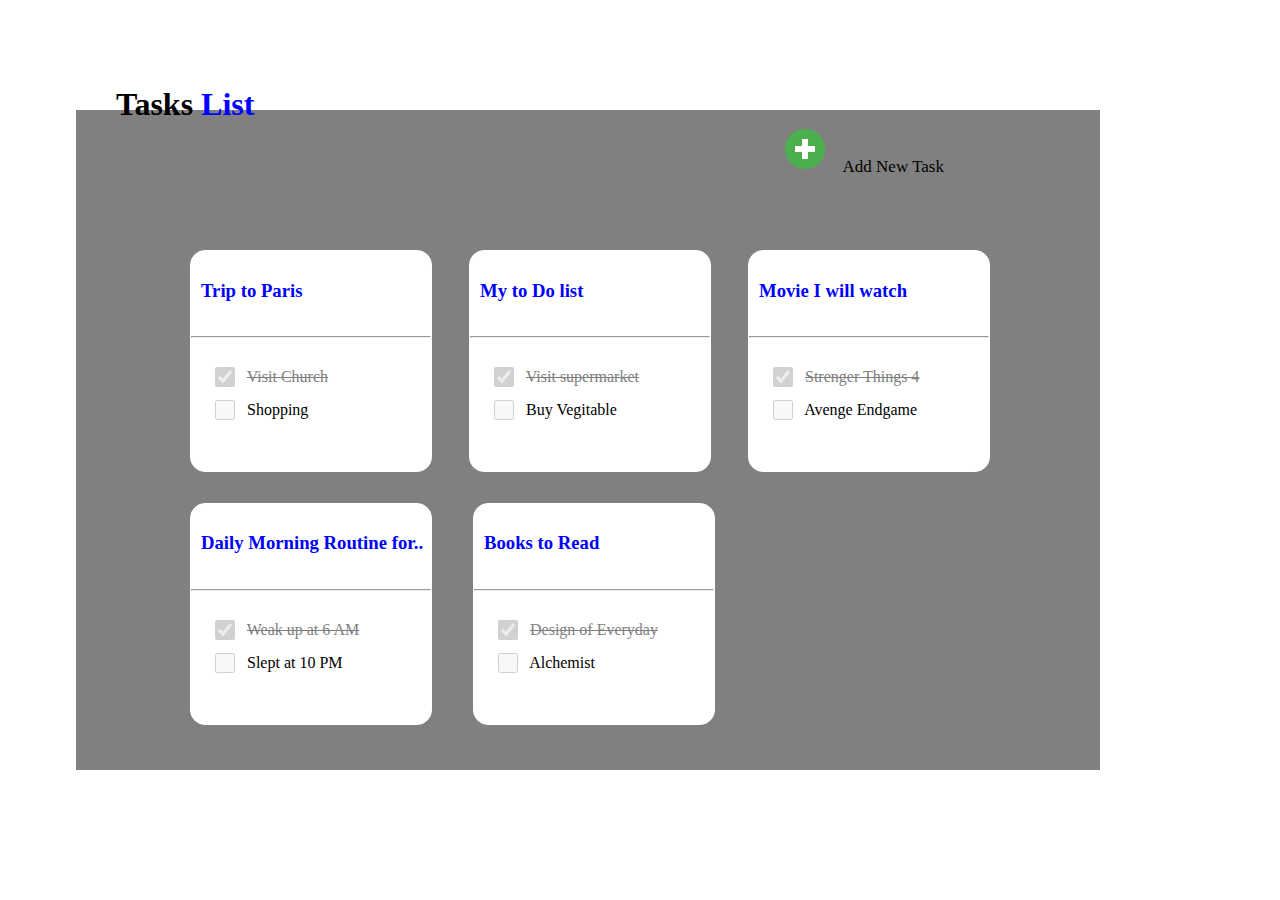
<file: index.html>
<!DOCTYPE html>
<html lang="en">
<head>
    <meta charset="UTF-8">
    <meta http-equiv="X-UA-Compatible" content="IE=edge">
    <meta name="viewport" content="width=device-width, initial-scale=1.0">
    <title>Document</title>
    <link rel="stylesheet" href="front.css">
    <link rel="stylesheet" href="https://cdnjs.cloudflare.com/ajax/libs/font-awesome/4.7.0/css/font-awesome.min.css">
</head>
<body>
    <div class="container">
        <div class="containera">
            <h1 class="container1">Tasks <span class="container2">List</span></h1>
        </div>

        <div class="container3">
            <a href="blure_task.html">
            <img src="plus.png" alt="plus"></a>
            <div class="container4">
                <a href="blure_task.html" class="paris">
                <p style="color: black;">Add New Task</p></a>
            </div>
        </div>

        <div class="parent">
            <div class="child1">
                <h3><a href="blure_task.html" class="paris">
                <span class="child1a">
                    Trip to Paris</span>
                </h3></a><br>
                <hr><br>
                <form>
                    <input type="checkbox" checked="checked" disabled class="child11">
                    <label for="Visit Church" class="child12">Visit Church
                    </label>
                    <br>
                    <input type="checkbox" value="Shopping" disabled class="child11">
                    <label for="Shopping" class="child13">Shopping
                    </label>
                </form>
            </div>

            <div class="child2">
                <h3>
                    <span class="child1a">
                    My to Do list</span>
                </h3><br>
                <hr><br>
                <form>
                    <input type="checkbox" value="Visit supermarket" disabled class="child11" checked>
                    <label for="Visit supermarket" class="child12">Visit supermarket
                    </label>
                    <br>
                    <input type="checkbox" value="Buy Vegitable" disabled class="child11">
                    <label for="Buy Vegitable" class="child13">Buy Vegitable
                    </label>
                </form>
            </div>

            <div class="child3">
                <h3>
                    <span class="child1a">
                    Movie I will watch</span>
                </h3><br>
                <hr><br>
                <form>
                    <input type="checkbox" value="Strenger Things 4" disabled class="child11" checked>
                    <label for="Strenger Things 4" class="child12">Strenger Things 4
                    </label>
                    <br>
                    <input type="checkbox" value="Avenge Endgame" disabled class="child11">
                    <label for="Avenge Endgame" class="child13">Avenge Endgame
                    </label>
                </form>
            </div>

            <div class="child4">
                <h3><span class="child1a">
                    Daily Morning Routine for..</span>
                </h3><br>
                <hr><br>
                <form>
                    <input type="checkbox" value="Weak up at 6 AM" disabled class="child11" checked>
                    <label for="Weak up at 6 AM" class="child12">Weak up at 6 AM
                    </label>
                    <br>
                    <input type="checkbox" value="Slept at 10 PM" disabled class="child11">
                    <label for="Slept at 10 PM" class="child13">Slept at 10 PM
                    </label>
                </form>
            </div>

            <div class="child5">
                <h3><span class="child1a">
                    Books to Read</span>
                </h3><br>
                <hr><br>
                <form>
                    <input type="checkbox" value="Design of Everyday" disabled class="child11" checked>
                    <label for="Design of Everyday" class="child12">Design of Everyday
                    </label>
                    <br>
                    <input type="checkbox" value="Alchemist" disabled class="child11">
                    <label for="Alchemist" class="child13">Alchemist
                    </label>
                </form>
            </div>

        </div>

    </div>
</body>
</html>
</file>
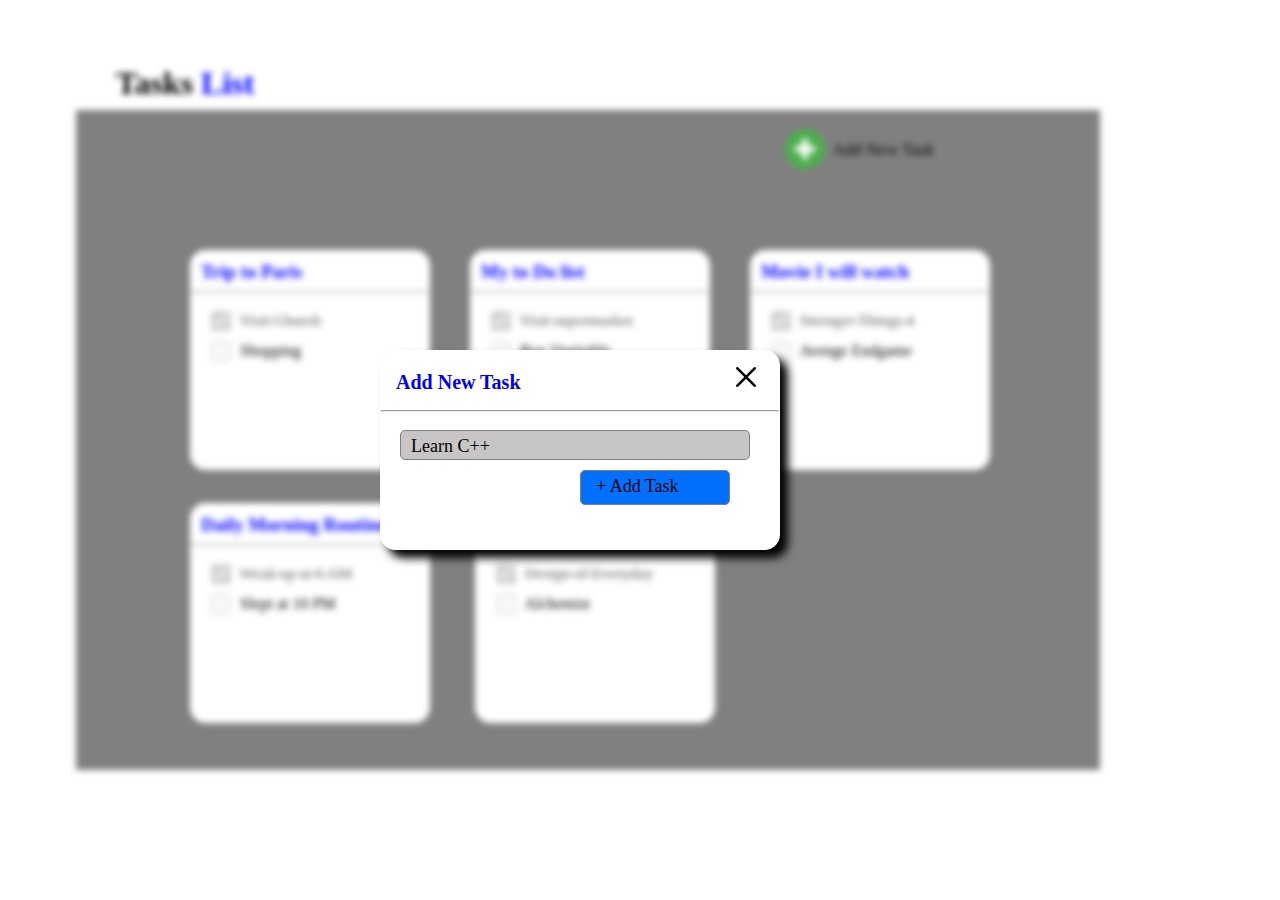
<file: blure_task.html>
<!DOCTYPE html>
<html lang="en">
<head>
    <meta charset="UTF-8">
    <meta http-equiv="X-UA-Compatible" content="IE=edge">
    <meta name="viewport" content="width=device-width, initial-scale=1.0">
    <title>Document</title>
    <link rel="stylesheet" href="blure_task.css">
    <link rel="stylesheet" href="https://cdnjs.cloudflare.com/ajax/libs/font-awesome/4.7.0/css/font-awesome.min.css">
</head>
<body>
    <div class="container">
        <div class="containera">
            <h1 class="container1">Tasks <span class="container2">List</span></h1>
        </div>

        <div class="container3">
            <a href="blure_task.html" class="paris">
            <img src="plus.png" alt="plus"></a>
            <div class="container4">
                <p>Add New Task</p>
            </div>
        </div>

        <div class="parent">
            <div class="child1">
                <h3>
                    <span class="child1a">
                    Trip to Paris</span>
                </h3><br>
                <hr><br>
                <form>
                    <a href="blure_task.html" class="paris">
                    <input type="checkbox" checked="checked" disabled class="child11"></a>
                    <label for="Visit Church" class="child12">Visit Church
                    </label>
                    <br>
                    <input type="checkbox" value="Shopping" disabled class="child11">
                    <label for="Shopping" class="child13">Shopping
                    </label>
                </form>
            </div>

            <div class="child2">
                <h3>
                    <span class="child1a">
                    My to Do list</span>
                </h3><br>
                <hr><br>
                <form>
                    <input type="checkbox" value="Visit supermarket" disabled class="child11" checked>
                    <label for="Visit supermarket" class="child12">Visit supermarket
                    </label>
                    <br>
                    <input type="checkbox" value="Buy Vegitable" disabled class="child11">
                    <label for="Buy Vegitable" class="child13">Buy Vegitable
                    </label>
                </form>
            </div>

            <div class="child3">
                <h3>
                    <span class="child1a">
                    Movie I will watch</span>
                </h3><br>
                <hr><br>
                <form>
                    <input type="checkbox" value="Strenger Things 4" disabled class="child11" checked>
                    <label for="Strenger Things 4" class="child12">Strenger Things 4
                    </label>
                    <br>
                    <input type="checkbox" value="Avenge Endgame" disabled class="child11">
                    <label for="Avenge Endgame" class="child13">Avenge Endgame
                    </label>
                </form>
            </div>

            <div class="child4">
                <h3><span class="child1a">
                    Daily Morning Routine for..</span>
                </h3><br>
                <hr><br>
                <form>
                    <input type="checkbox" value="Weak up at 6 AM" disabled class="child11" checked>
                    <label for="Weak up at 6 AM" class="child12">Weak up at 6 AM
                    </label>
                    <br>
                    <input type="checkbox" value="Slept at 10 PM" disabled class="child11">
                    <label for="Slept at 10 PM" class="child13">Slept at 10 PM
                    </label>
                </form>
            </div>

            <div class="child5">
                <h3><span class="child1a">
                    Books to Read</span>
                </h3><br>
                <hr><br>
                <form>
                    <input type="checkbox" value="Design of Everyday" disabled class="child11" checked>
                    <label for="Design of Everyday" class="child12">Design of Everyday
                    </label>
                    <br>
                    <input type="checkbox" value="Alchemist" disabled class="child11">
                    <label for="Alchemist" class="child13">Alchemist
                    </label>
                </form>
            </div>

        </div>

    </div>

    <!-- Blure screen -->

    <div class="containercha">
        <div class="containera123">
            <a href="task_back.html" class="paris">
            <h3><span class="container124">
                Add New Task</span>
            </h3></a><br>
            <br>
            <hr>
            <a href="Task_item.css" class="paris">
            <img src="cancel.png" alt="cancel" class="container158"></a>
        </div>
        <div class="child1111">
            <p> <span class="pin11">Learn C++ </span></p>
        </div>
        <div class="child2222">
            <p><span class="pin222"> + Add Task </span></p>
        </div>
    </div>
</body>
</html>
</file>
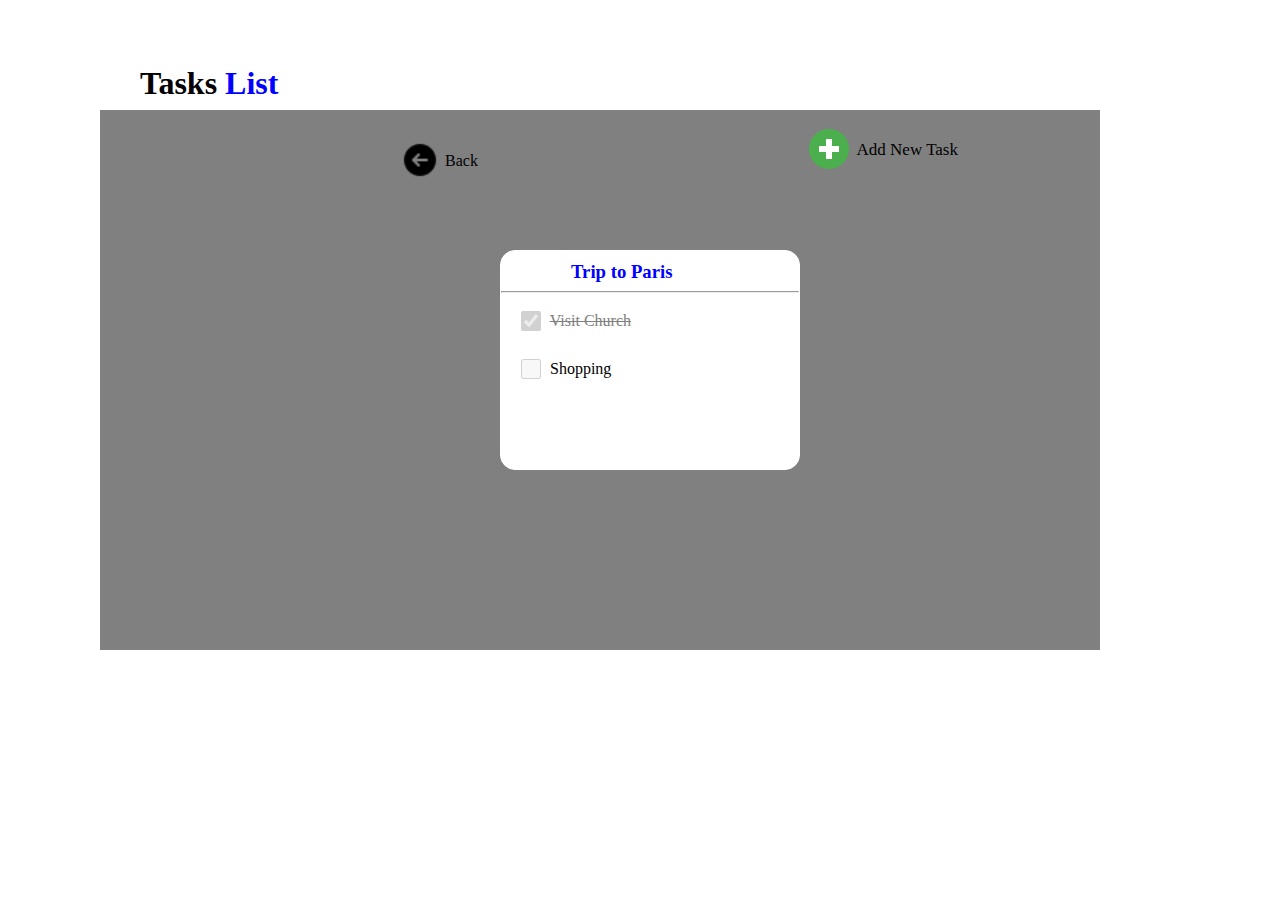
<file: task_back.html>
<!DOCTYPE html>
<html lang="en">
<head>
    <meta charset="UTF-8">
    <meta http-equiv="X-UA-Compatible" content="IE=edge">
    <meta name="viewport" content="width=device-width, initial-scale=1.0">
    <title>Document</title>
    <link rel="stylesheet" href="task_back.css">
    <link rel="stylesheet" href="https://cdnjs.cloudflare.com/ajax/libs/font-awesome/4.7.0/css/font-awesome.min.css">
</head>
<body>
    <div class="container">
        <div class="containera">
            <h1 class="container1">Tasks <span class="container2">List</span></h1>
        </div>

        <div class="container3">
            <a href="Task_item.html" class="paris">
            <img src="plus.png" alt="plus"></a>
            <div class="container4">
                <p>Add New Task</p>
            </div>
            <div class="container5">
                <a href="task_back.css" class="paris">
                <img src="back.png" alt="back" class="container51"></a>
            </div>
            <div class="container6">
                <p>Back</p>
            </div>
        </div>
        <div class="container7">
            <div class="container71">
                <a href="Task_item.html" class="paris">
                <h3><span class="child1a">
                    Trip to Paris</span>
                </h3></a><br>
                <hr><br>
                <form>
                    <input type="checkbox" checked="checked" disabled class="child11">
                    <label for="Visit Church" class="child12">Visit Church
                    </label>
                    <br>
                    <br>
                    <input type="checkbox" disabled value="Shopping" class="child11">
                    <label for="Shopping" class="child13">Shopping
                    </label>
                </form>
            </div>
        </div>
    </div>

</body>
</html>
</file>
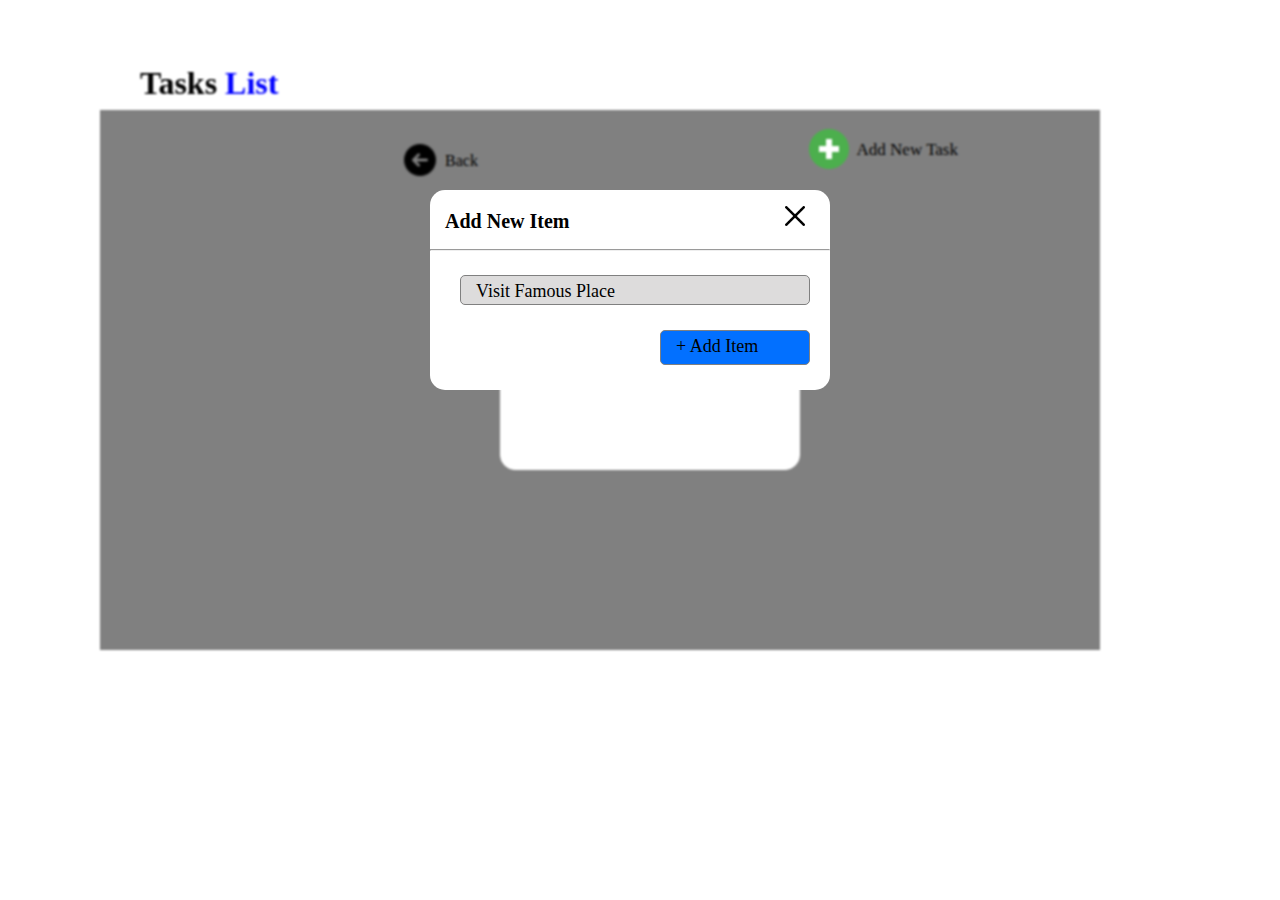
<file: Task_item.html>
<!DOCTYPE html>
<html lang="en">
<head>
    <meta charset="UTF-8">
    <meta http-equiv="X-UA-Compatible" content="IE=edge">
    <meta name="viewport" content="width=device-width, initial-scale=1.0">
    <title>Document</title>
    <link rel="stylesheet" href="Task_item.css">
    <link rel="stylesheet" href="https://cdnjs.cloudflare.com/ajax/libs/font-awesome/4.7.0/css/font-awesome.min.css">
</head>
<body>
    <div class="container">
        <div class="containera">
            <h1 class="container1">Tasks <span class="container2">List</span></h1>
        </div>

        <div class="container3">
            <img src="plus.png" alt="plus">
            <div class="container4">
                <p>Add New Task</p>
            </div>
            <div class="container5">
                <a href="Task_item.css" class="paris">
                <img src="back.png" alt="back" class="container51"></a>
            </div>
            <div class="container6">
                <p>Back</p>
            </div>
        </div>
        <div class="container7">
            <div class="container71">
                <h3>
                    <span class="child1a">
                    Trip to Paris</span>
                </h3><br>
                <hr><br>
                <form>
                    <input type="checkbox" checked="checked" disabled class="child11">
                    <label for="Visit Church" class="child12">Visit Church
                    </label>
                    <br>
                    <br>
                    <input type="checkbox" disabled value="Shopping" class="child11">
                    <label for="Shopping" class="child13">Shopping
                    </label>
                </form>
            </div>
        </div>
    </div>
    


    <div class="container98">
        <div class="container198">
            <h3><span class="child346">
                Add New Item</span>
            </h3><br>
            <br>
            <hr>
            <a href="Task_item.css" class="paris">
            <img src="cancel.png" alt="cancel" class="container1500"></a>
            <div class="child112">
                <p><span class="child445">Visit Famous Place </span></p>
            </div>
            <div class="child220">
                <p><span class="child510"> + Add Item </span></p>
            </div>
        </div>
    </div>


</body>
</html>
</file>
<file: front.css>
{
    margin: 0;
    padding: 0;
    box-sizing: border-box;
}
.container{
    border: 0px solid grey;
    width: 80%;
    height: 45em;
    background-color: grey;
    position: absolute;
    top: 50px;
    right: 180px;
}
.containera{
    border: 0px solid white;
    height: 60px;
    width: 100%;
    background-color: white;
    align-items: center;
    position: absolute;
    top: 0px;
}
.container1{
    position: relative;
    left: 40px;
    top: 15px;
    font-weight: 100px;
}
.container2{
    color: blue;
}
.container3{
    border: 0px solid #ddd;
    border-radius: 4px;
    padding: 5px;
    width: 150px;
    position: relative;
    top: 70px;
    left: 700px;
}
.container4{
    position: absolute;
    top: 20px;
    right: -8px;
    font-size: 17px;
    font-weight: 500px;
}
.parent{
    border: 0px solid blue;
    border-radius: 20px;
    height: 500px;
    width: 800px;
    display: flex;
    flex-wrap: wrap;
    justify-content: space-between;
    position: absolute;
    top: 200px;
    right: 110px;
    gap: 5px;
}
.child1{
    border: 1px solid white;
    height: 220px;
    width: 30%;
    background-color: white;
    border-radius: 15px;
    
}
.child1a{
    color: blue;
    position: relative;
    left: 10px;
    top: 10px;
    
}
.paris{
    text-decoration: none;
}
.child11{
    /* display: block; */
    position: relative;
    padding-left: 20px;
    left: 20px;
    margin-bottom: 10px;
    user-select: none;
    cursor: pointer;
    
    font-size: 18px;
    width: 20px;
    height: 20px;
    color: grey;
}
/* .checkbox:checked:after{
    background-color:green;
} */
.child12{
    text-decoration: line-through;
    position: relative;
    left: 25px;
    top: -5px;
    color: grey;
}
.child13{
    text-decoration: none;
    position: relative;
    left: 25px;
    top: -5px;
}
.child1:hover{
    box-shadow: 10px 10px 10px 5px black;
}
.child2{
    border: 1px solid white;
    height: 220px;
    width: 30%;
    background-color: white;
    border-radius: 15px;
}
.child2:hover{
    box-shadow: 10px 10px 10px 5px black;
}
.child3{
    border: 1px solid white;
    background-color: white;
    height: 220px;
    width: 30%;
    border-radius: 15px;
}
.child3:hover{
    box-shadow: 10px 10px 10px 5px black;
}
.child4{
    border: 1px solid white;
    background-color: white;
    height: 220px;
    width: 30%;
    border-radius: 15px;
}
.child4:hover{
    box-shadow: 10px 10px 10px 5px black;
}
.child5{
    border: 1px solid white;
    background-color: white;
    height: 220px;
    width: 30%;
    position: relative;
    right: 275px;
    border-radius: 15px;
}
.child5:hover{
    box-shadow: 10px 10px 10px 5px black;
}
</file>
<file: blure_task.css>
*{
    margin: 0;
    padding: 0;
    box-sizing: border-box;
}
/* .boss{
    border: 5px solid black;
    width: 800px;
    height: 500px;
    overflow: hidden;
} */
.paris{
    text-decoration: none;
}
.container{
    border: 0px solid grey;
    width: 80%;
    height: 45em;
    background-color: grey;
    position: absolute;
    top: 50px;
    right: 180px;
    filter: blur(3px);
}
.containera{
    border: 0px solid white;
    height: 60px;
    width: 100%;
    background-color: white;
    align-items: center;
    position: absolute;
    top: 0px;
}
.container1{
    position: relative;
    left: 40px;
    top: 15px;
    font-weight: 100px;
}
.container2{
    color: blue;
}
.container3{
    border: 0px solid #ddd;
    border-radius: 4px;
    padding: 5px;
    width: 150px;
    position: relative;
    top: 70px;
    left: 700px;
}
.container4{
    position: absolute;
    top: 20px;
    right: -8px;
    font-size: 17px;
    font-weight: 500px;
}
.parent{
    border: 0px solid blue;
    border-radius: 20px;
    height: 500px;
    width: 800px;
    display: flex;
    flex-wrap: wrap;
    justify-content: space-between;
    position: absolute;
    top: 200px;
    right: 110px;
    gap: 5px;
}
.child1{
    border: 1px solid white;
    height: 220px;
    width: 30%;
    background-color: white;
    border-radius: 15px;
}
.child1a{
    color: blue;
    position: relative;
    left: 10px;
    top: 10px;
    
}
.child11{
    /* display: block; */
    position: relative;
    padding-left: 20px;
    left: 20px;
    margin-bottom: 10px;
    user-select: none;
    cursor: pointer;
    
    font-size: 18px;
    width: 20px;
    height: 20px;
    color: grey;
}
/* .checkbox:checked:after{
    background-color:green;
} */
.child12{
    text-decoration: line-through;
    position: relative;
    left: 25px;
    top: -5px;
    color: grey;
}
.child13{
    text-decoration: none;
    position: relative;
    left: 25px;
    top: -5px;
}
.child1:hover{
    box-shadow: 10px 10px 10px 5px black;
}
.child2{
    border: 1px solid white;
    height: 220px;
    width: 30%;
    background-color: white;
    border-radius: 15px;
}
.child2:hover{
    box-shadow: 10px 10px 10px 5px black;
}
.child3{
    border: 1px solid white;
    background-color: white;
    height: 220px;
    width: 30%;
    border-radius: 15px;
}
.child3:hover{
    box-shadow: 10px 10px 10px 5px black;
}
.child4{
    border: 1px solid white;
    background-color: white;
    height: 220px;
    width: 30%;
    border-radius: 15px;
}
.child4:hover{
    box-shadow: 10px 10px 10px 5px black;
}
.child5{
    border: 1px solid white;
    background-color: white;
    height: 220px;
    width: 30%;
    position: relative;
    right: 275px;
    border-radius: 15px;
}
.child5:hover{
    box-shadow: 10px 10px 10px 5px black;
}

.containercha{
    position: absolute;
    top: 200px;
    right: 700px;
    text-decoration: none;
}

*{
    margin: 0;
    padding: 0;
    box-sizing: border-box;
}
/* .containercha{
    border: opx solid black;
    height: 500px;
    width: 1000px;
    background-color: grey;
    position: relative;
    top: 50px;
    left: 150px;
} */
.containera123:hover{
    box-shadow: 10px 10px 10px 5px grey;
}
.containera123{
    border: 1px solid white;
    border-radius: 15px;
    height: 200px;
    width: 400px;
    box-shadow: 8px 8px 10px;
    background-color: white;
    position: relative;
    top: 150px;
    left: 200px;
}
.container124{
    font-size: 20px;
    font-weight: 100px;
    position: relative;
    top: 20px;
    left: 15px;
}
.container158{
    width: 30px;
    position: relative;
    top: -50px;
    left: 350px;
}
.child1111{
    border: 1px solid grey;
    border-radius: 5px;
    width: 350px;
    height: 30px;
    background-color: rgb(199, 197, 197);
    position: relative;
    top: 30px;
    left: 220px;
}
.pin11{
    font-size: 18px;
    font-weight: 50px;
    /* text-align: center; */
    position: relative;
    top: 5px;
    left: 10px;
}
.child2222{
    border: 1px solid grey;
    border-radius: 5px;
    width: 150px;
    height: 35px;
    background-color:  rgb(2, 112, 255);
    position: relative;
    top: 40px;
    left: 400px;
}
.pin222{
    font-size: 18px;
    font-weight: 50px;
    position: relative;
    top: 5px;
    left: 15px;
}
</file>
<file: task_back.css>
*{
    padding: 0;
    margin: 0;
    box-sizing: border-box;
}
.paris{
    text-decoration: none;
}
.container{
    border: 0px solid grey;
    width: 1000px;
    height: 600px;
    background-color: grey;
    position: absolute;
    top: 50px;
    right: 180px;
    /* filter: blur(0.8px); */
}
.containera{
    border: 0px solid white;
    height: 60px;
    width: 1345px;
    background-color: white;
    align-items: center;
    position: absolute;
    top: 0px;
}
.container1{
    position: relative;
    left: 40px;
    top: 15px;
    font-weight: 100px;
}
.container2{
    color: blue;
}
.container3{
    border: 0px solid #ddd;
    border-radius: 4px;
    padding: 5px;
    width: 150px;
    position: relative;
    top: 70px;
    left: 700px;
}
.container4{
    position: absolute;
    top: 20px;
    right: -8px;
    font-size: 17px;
    font-weight: 500px;
}
.container5{
    position: absolute;
    top: 20px;
    left: -400px;
}
.container51{
    width: 40px;
}
.container6{
    position: relative;
    top: -25px;
    left: -360px;
}
.container7{
    border: 0px solid blue;
    border-radius: 20px;
    height: 550px;
    width: 1000px;
    display: flex;
    flex-wrap: wrap;
    justify-content: space-between;
    position: absolute;
    top: 200px;
    left: 400px;
    gap: 5px;
    text-decoration: none;
}
.container71:hover{
    box-shadow: 10px 10px 10px 5px black;
}
.container71{
    border: 1px solid white;
    height: 220px;
    width: 30%;
    background-color: white;
    border-radius: 15px;
}
.child12{
    text-decoration: line-through;
    position: relative;
    left: 25px;
    top: -5px;
    color: grey;
}
.child13{
    text-decoration: none;
    position: relative;
    left: 25px;
    top: -5px;
}
.child11{
    /* display: block; */
    position: relative;
    padding-left: 20px;
    left: 20px;
    margin-bottom: 10px;
    user-select: none;
    cursor: pointer;
    
    font-size: 18px;
    width: 20px;
    height: 20px;
    color: grey;
    /* filter: blur(0.child12); */
}
.child1a{
    color: blue;
    position: relative;
    text-align: center;
    left: 70px;
    top: 10px;
    
}
</file>
<file: Task_item.css>
*{
    padding: 0;
    margin: 0;
    box-sizing: border-box;
}
.paris{
    text-decoration: none;
}
.container{
    border: 0px solid grey;
    width: 1000px;
    height: 600px;
    background-color: grey;
    position: absolute;
    top: 50px;
    right: 180px;
    filter: blur(0.8px);
}
.containera{
    border: 0px solid white;
    height: 60px;
    width: 1345px;
    background-color: white;
    align-items: center;
    position: absolute;
    top: 0px;
}
.container1{
    position: relative;
    left: 40px;
    top: 15px;
    font-weight: 100px;
}
.container2{
    color: blue;
}
.container3{
    border: 0px solid #ddd;
    border-radius: 4px;
    padding: 5px;
    width: 150px;
    position: relative;
    top: 70px;
    left: 700px;
}
.container4{
    position: absolute;
    top: 20px;
    right: -8px;
    font-size: 17px;
    font-weight: 500px;
}
.container5{
    position: absolute;
    top: 20px;
    left: -400px;
}
.container51{
    width: 40px;
}
.container6{
    position: relative;
    top: -25px;
    left: -360px;
}
.container7{
    border: 0px solid blue;
    border-radius: 20px;
    height: 550px;
    width: 1000px;
    display: flex;
    flex-wrap: wrap;
    justify-content: space-between;
    position: absolute;
    top: 200px;
    left: 400px;
    gap: 5px;
}
.container71:hover{
    box-shadow: 10px 10px 10px 5px black;
}
.container71{
    border: 1px solid white;
    height: 220px;
    width: 30%;
    background-color: white;
    border-radius: 15px;
}
.child12{
    text-decoration: line-through;
    position: relative;
    left: 25px;
    top: -5px;
    color: grey;
}
.child13{
    text-decoration: none;
    position: relative;
    left: 25px;
    top: -5px;
}
.child11{
    /* display: block; */
    position: relative;
    padding-left: 20px;
    left: 20px;
    margin-bottom: 10px;
    user-select: none;
    cursor: pointer;
    
    font-size: 18px;
    width: 20px;
    height: 20px;
    color: grey;
    /* filter: blur(0.child12); */
}
.child1a{
    color: blue;
    position: relative;
    text-align: center;
    left: 70px;
    top: 10px;
    
}

.container98{
    position: absolute;
    top: 100px;
    right: 650px;
}

*{
    margin: 0;
    padding: 0;
    box-sizing: border-box;
}
/* .container98{
    border: 2px solid grey;
    width: 1000px;
    height: 500px;
    background-color: grey;
    position: absolute;
    top: 60px;
    right: 100px;
} */
.container198:hover{
    box-shadow: 10px 10px 10px 5px black;
}
.container198{
    border: 0px solid grey;
    border-radius: 15px;
    width: 400px;
    height: 200px;
    background-color: white;
    position: relative;
    top: 90px;
    left: 200px;
}
.child346{
    text-align: center;
    font-size: 20px;
    font-weight: 30px;
    position: relative;
    top: 20px;
    left: 15px;
}
.child112{
    border: 1px solid grey;
    border-radius: 5px;
    width: 350px;
    height: 30px;
    background-color: rgb(221, 220, 220);
    position: relative;
    top: -10px;
    left: 30px;
}
.child445{
    font-size: 18px;
    font-weight: 50px;
    position: relative;
    top: 5px;
    left: 15px;
}
.child220{
    border: 1px solid grey;
    border-radius: 5px;
    width: 150px;
    height: 35px;
    background-color:  rgb(2, 112, 255);
    position: relative;
    top: 15px;
    left: 230px;
}
.child510{
    font-size: 18px;
    font-weight: 50px;
    position: relative;
    top: 5px;
    left: 15px;
}
.container1500{
    width: 30px;
    position: relative;
    top: -50px;
    left: 350px;
}
</file>
